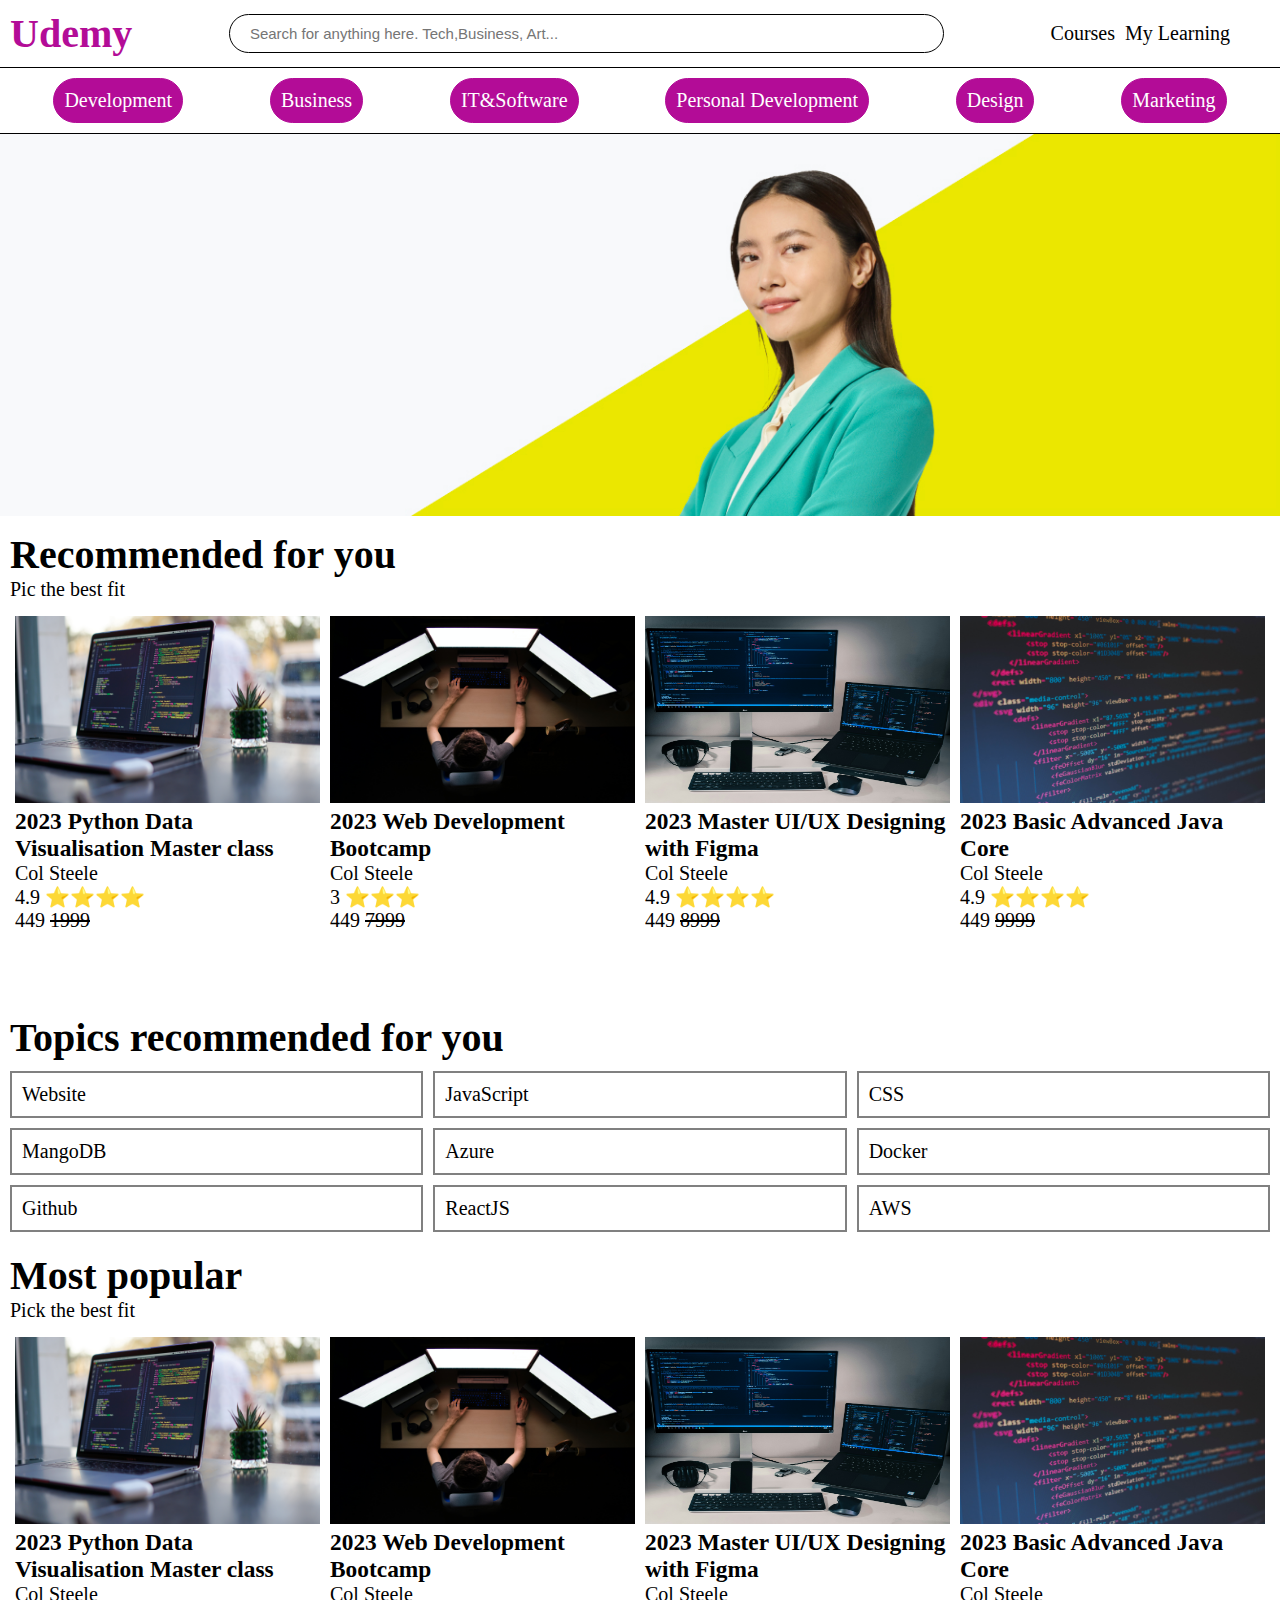
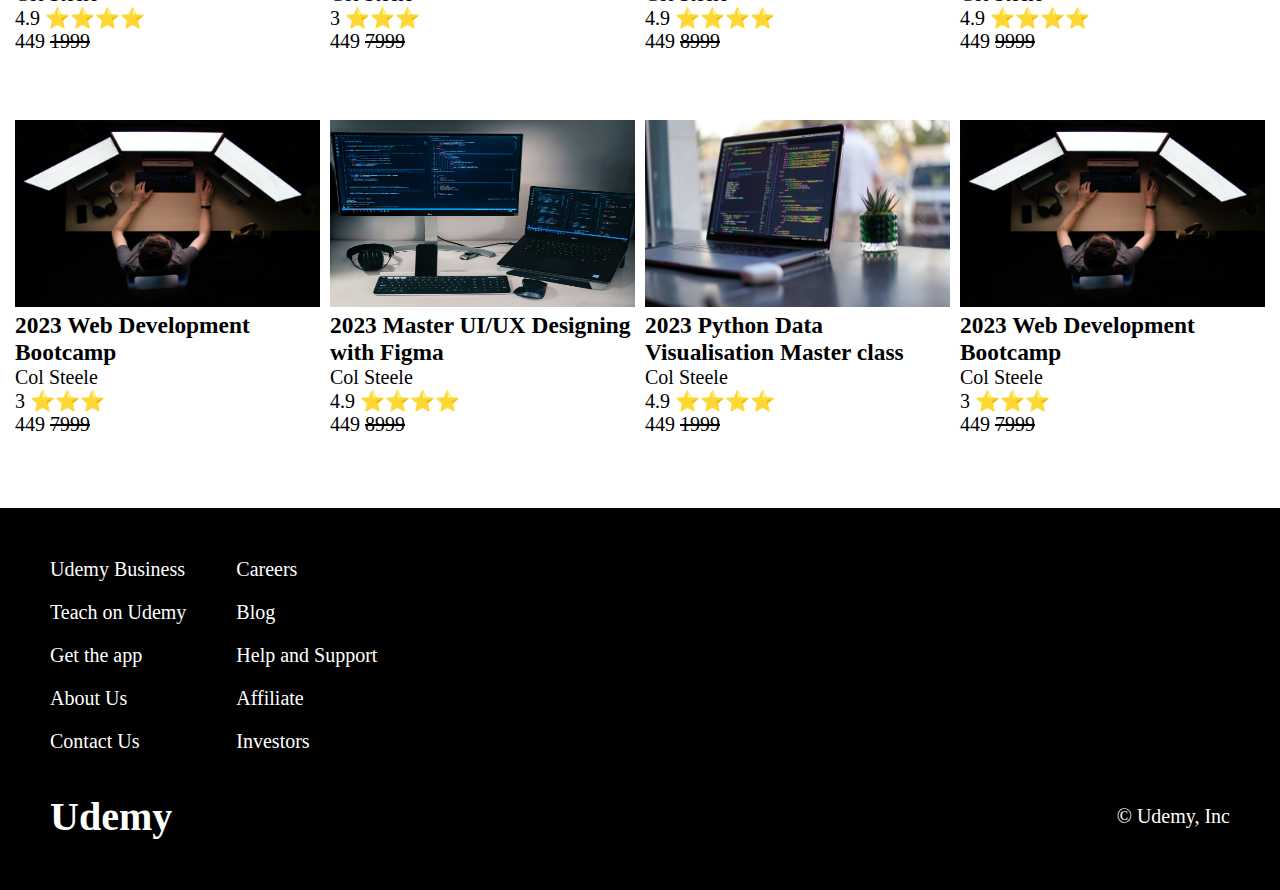
<file: index.html>
<!DOCTYPE html>
<html lang="en">

<head>
    <meta charset="UTF-8">
    <meta name="viewport" content="width=device-width, initial-scale=1.0">
    <title>Udemy</title>
    <link rel="stylesheet" href="style.css">
    <link rel="stylesheet" href="https://cdnjs.cloudflare.com/ajax/libs/font-awesome/6.4.2/css/all.min.css"
        integrity="sha512-z3gLpd7yknf1YoNbCzqRKc4qyor8gaKU1qmn+CShxbuBusANI9QpRohGBreCFkKxLhei6S9CQXFEbbKuqLg0DA=="
        crossorigin="anonymous" referrerpolicy="no-referrer" />

</head>

<body>
    <div class="navbar">
        <div class="navbar__s1">
            <h1 class="navbar__s1__title">Udemy</h1>

        </div>
        <div class="navbar__s2">
            <i class="fa-solid fa-magnifying-glass" style="color: #000000;"></i>
            <input placeholder="Search for anything here. Tech,Business, Art...">
        </div>
        <div class="navbar__s3">
            <p>Courses</p>
            <div class="mylearning">
                <p>My Learning</p>
                <div class="mylearning__popup">
                        <p>You did not purchase anything yet</p>
                </div>
            </div>
            <i class="fa-solid fa-cart-shopping" style="color: #000000;"></i>
            <i class="fa-solid fa-bell" style="color: #000000;"></i>
            <i class="fa-solid fa-user" style="color: #000000;"></i>
        </div>
        <div class="navbar__s4">
            <i class="fa-solid fa-bars"></i>

        </div>
    </div>
    <div class="categories">
        <p>Development</p>
        <p>Business</p>
        <p>IT&Software</p>
        <p>Personal Development</p>
        <p>Design</p>
        <p>Marketing</p>
    </div>
    <div class="sale-image">
        <img src="./images/sale-image.jpg" alt="Sale Image">
        <div class="sale-image__offer">
            <h2>Udemy Flash Sale! 24 hours to save.</h2>
            <p>Get the courses for just 499. Just one day to save but a lifetime to Learning</p>

        </div>
    </div>
    <div class="recommended">
        <h1 class="recommended__title">Recommended for you</h1>
        <p>Pic the best fit</p>
        <div class="recommended__container">
            <div class="course-card">
                <img src="./images/c (1).jpg">
                <h3>2023 Python Data Visualisation Master class</h3>
                <p>Col Steele</p>
                <p>4.9 ⭐⭐⭐⭐</p>
                <p>449 <del>1999</del></p>
            </div>
            <div class="course-card">
                <img src="./images/c (2).jpg">
                <h3>2023 Web Development Bootcamp </h3>
                <p>Col Steele</p>
                <p>3 ⭐⭐⭐</p>
                <p>449 <del>7999</del></p>
            </div>
            <div class="course-card">
                <img src="./images/c (3).jpg">
                <h3>2023 Master UI/UX Designing with Figma</h3>
                <p>Col Steele</p>
                <p>4.9 ⭐⭐⭐⭐</p>
                <p>449 <del>8999</del></p>
            </div>
            <div class="course-card">
                <img src="./images/c (4).jpg">
                <h3>2023 Basic Advanced Java Core</h3>
                <p>Col Steele</p>
                <p>4.9 ⭐⭐⭐⭐</p>
                <p>449 <del>9999</del></p>
            </div>

        </div>
    </div>
    <div class="topics">
        <h1 class="topics__title">Topics recommended for you</h1>
        <div class="topics__container">
            <p>Website</p>
            <p>JavaScript</p>
            <p>CSS</p>
            <p>MangoDB</p>
            <p>Azure</p>
            <p>Docker</p>
            <p>Github</p>
            <p>ReactJS</p>
            <p>AWS</p>

        </div>
    </div>
    <div class="popular">
        <h1 class="popular__title">Most popular</h1>
        <p class="popular__subtitle">Pick the best fit</p>
        <div class="popular__container">
            <div class="course-card">
                <img src="./images/c (1).jpg">
                <h3>2023 Python Data Visualisation Master class</h3>
                <p>Col Steele</p>
                <p>4.9 ⭐⭐⭐⭐</p>
                <p>449 <del>1999</del></p>
            </div>
            <div class="course-card">
                <img src="./images/c (2).jpg">
                <h3>2023 Web Development Bootcamp </h3>
                <p>Col Steele</p>
                <p>3 ⭐⭐⭐</p>
                <p>449 <del>7999</del></p>
            </div>
            <div class="course-card">
                <img src="./images/c (3).jpg">
                <h3>2023 Master UI/UX Designing with Figma</h3>
                <p>Col Steele</p>
                <p>4.9 ⭐⭐⭐⭐</p>
                <p>449 <del>8999</del></p>
            </div>
            <div class="course-card">
                <img src="./images/c (4).jpg">
                <h3>2023 Basic Advanced Java Core</h3>
                <p>Col Steele</p>
                <p>4.9 ⭐⭐⭐⭐</p>
                <p>449 <del>9999</del></p>
            </div>
            <div class="course-card">
                <img src="./images/c (2).jpg">
                <h3>2023 Web Development Bootcamp </h3>
                <p>Col Steele</p>
                <p>3 ⭐⭐⭐</p>
                <p>449 <del>7999</del></p>
            </div>
            <div class="course-card">
                <img src="./images/c (3).jpg">
                <h3>2023 Master UI/UX Designing with Figma</h3>
                <p>Col Steele</p>
                <p>4.9 ⭐⭐⭐⭐</p>
                <p>449 <del>8999</del></p>
            </div>
            <div class="course-card">
                <img src="./images/c (1).jpg">
                <h3>2023 Python Data Visualisation Master class</h3>
                <p>Col Steele</p>
                <p>4.9 ⭐⭐⭐⭐</p>
                <p>449 <del>1999</del></p>
            </div>
            <div class="course-card">
                <img src="./images/c (2).jpg">
                <h3>2023 Web Development Bootcamp </h3>
                <p>Col Steele</p>
                <p>3 ⭐⭐⭐</p>
                <p>449 <del>7999</del></p>
            </div>



        </div>

    </div>
    <div class="footer">
        <div class="footer__one">
            <div class="footer__one__s1">
                <p>Udemy Business</p>
                <p>Teach on Udemy</p>
                <p>Get the app</p>
                <p>About Us</p>
                <p>Contact Us</p>

            </div>

            <div class="footer__one__s2">
                <p>Careers</p>
                <p>Blog</p>
                <p>Help and Support</p>
                <p>Affiliate</p>
                <p>Investors</p>
                

            </div>

        </div>
        <div class="footer__two">
            <h1>Udemy</h1>
            <p>&copy; Udemy, Inc
            </p>

        </div>
    </div>

</body>

</html>
</file>
<file: style.css>
*{
    margin: 0;
    padding: 0;
}
body{
    font-family: 'Times New Roman', Times, serif;
    font-size: 20px;
}
.navbar{
    padding: 10px;
    display: flex;
    gap: 10px;
    justify-content: space-between;
    border-bottom: solid black 1px;
    align-items: center;
    position: sticky;
    top: 0;
    background-color: white;
    z-index: 1;
}
.navbar__s1__title{
    color: #b30c97;
}
.navbar__s2{
    padding: 10px;
    border: solid black 1px;
    border-radius: 20px;
    width: 55%;
    display: flex;
    gap: 10px;
    align-items: center;
}
.navbar__s2 input{
    border: none;
    width: 100%;
    font-size: 15px;
}
.navbar__s2 input:focus{
    outline: none;
}
.navbar__s3{
    display: flex;
    padding: 10px;
    gap: 10px;
    align-items: center;
    justify-content: space-between;
}
.navbar__s4{
    display: none;
}
.mylearning{
    position: relative;
    cursor: pointer;
}
.mylearning__popup{
    position: absolute;
    background-color: white;
    border: solid black 1px;
    width: 100px;
    top: 150%;
    padding: 20px;
    right: 0;
    display: none;
}
.mylearning:hover .mylearning__popup{
    display: block  ;
}
.categories{
    display: flex;
    padding: 10px;
    border-bottom: solid black 1px;
    justify-content: space-around;
}
.categories p{
    background-color: #b30c97;
    color: white;
    padding: 10px;
    border-radius: 30px;
    cursor: pointer;
    border: solid #b30c97 1px;
}
.categories p:hover{
    transition: 1s;
    background-color: transparent;
    color: black;
    border: solid #b30c97 1px;
}
.sale-image{
    position: relative;
}
.sale-image img{
    width: 100%;
}
.sale-image__offer{
    width: 35%;
    border: solid 2px;
    background-color: white;
    padding: 2%;
    position: absolute;
    top: 10%;
    left: 10%;
    animation-name: zoom;
    animation-duration: 2s;
    opacity: 0;
    animation-fill-mode: forwards;
}
@keyframes zoom{
    0%{
        transform: scale(0);
        opacity: 0;
    }
    100%{
        opacity: 1;
        transform: scale(1);

    }
    
}
.recommended{
    padding: 10px;
}
.recommended__container{
    display: flex;
    flex-wrap: wrap;
    justify-content: space-between;
    margin-top: 10px;

}
.course-card{
    flex-grow: 1;
    flex-basis: 20%;
    margin: 5px;
}
.course-card img{
    width: 100%;
    height: 50%;
}
.topics{
    padding: 10px;
}
.topics__container{
    display: flex;
    gap: 10px;
    margin-top: 10px;
    flex-wrap: wrap;
    
}
.topics__container p{
    border: solid grey 2px;
    padding: 10px;
    flex-grow: 1;
    flex-basis: 25%;
}
.popular{
    padding: 10px;
}
.popular__container{
    display: flex;
    flex-wrap: wrap;
    justify-content: space-between;
    margin-top: 10px;
}
.footer{
    padding: 30px;
    background-color: black;
    color: white;
}
.footer__one{
    display: flex;
    gap: 10px;

}
.footer__one p{
    margin: 20px;
}
.footer__two{
    margin: 20px;
    align-items: center;
    display: flex;
    justify-content: space-between;
}
@media screen and (max-width:800px) {
    body{
        font-size: 10px;
    }
    
}
@media screen and (max-width:600px) {
    .course-card{
        flex-basis: 40%;
    }
    .categories{
        display: none;
    }
    .navbar__s2, .navbar__s3{
        display: none;
    }    
    .navbar__s4{
        display: block;
    }
    .sale-image__offer{
        display: none;
    }
}
</file>
